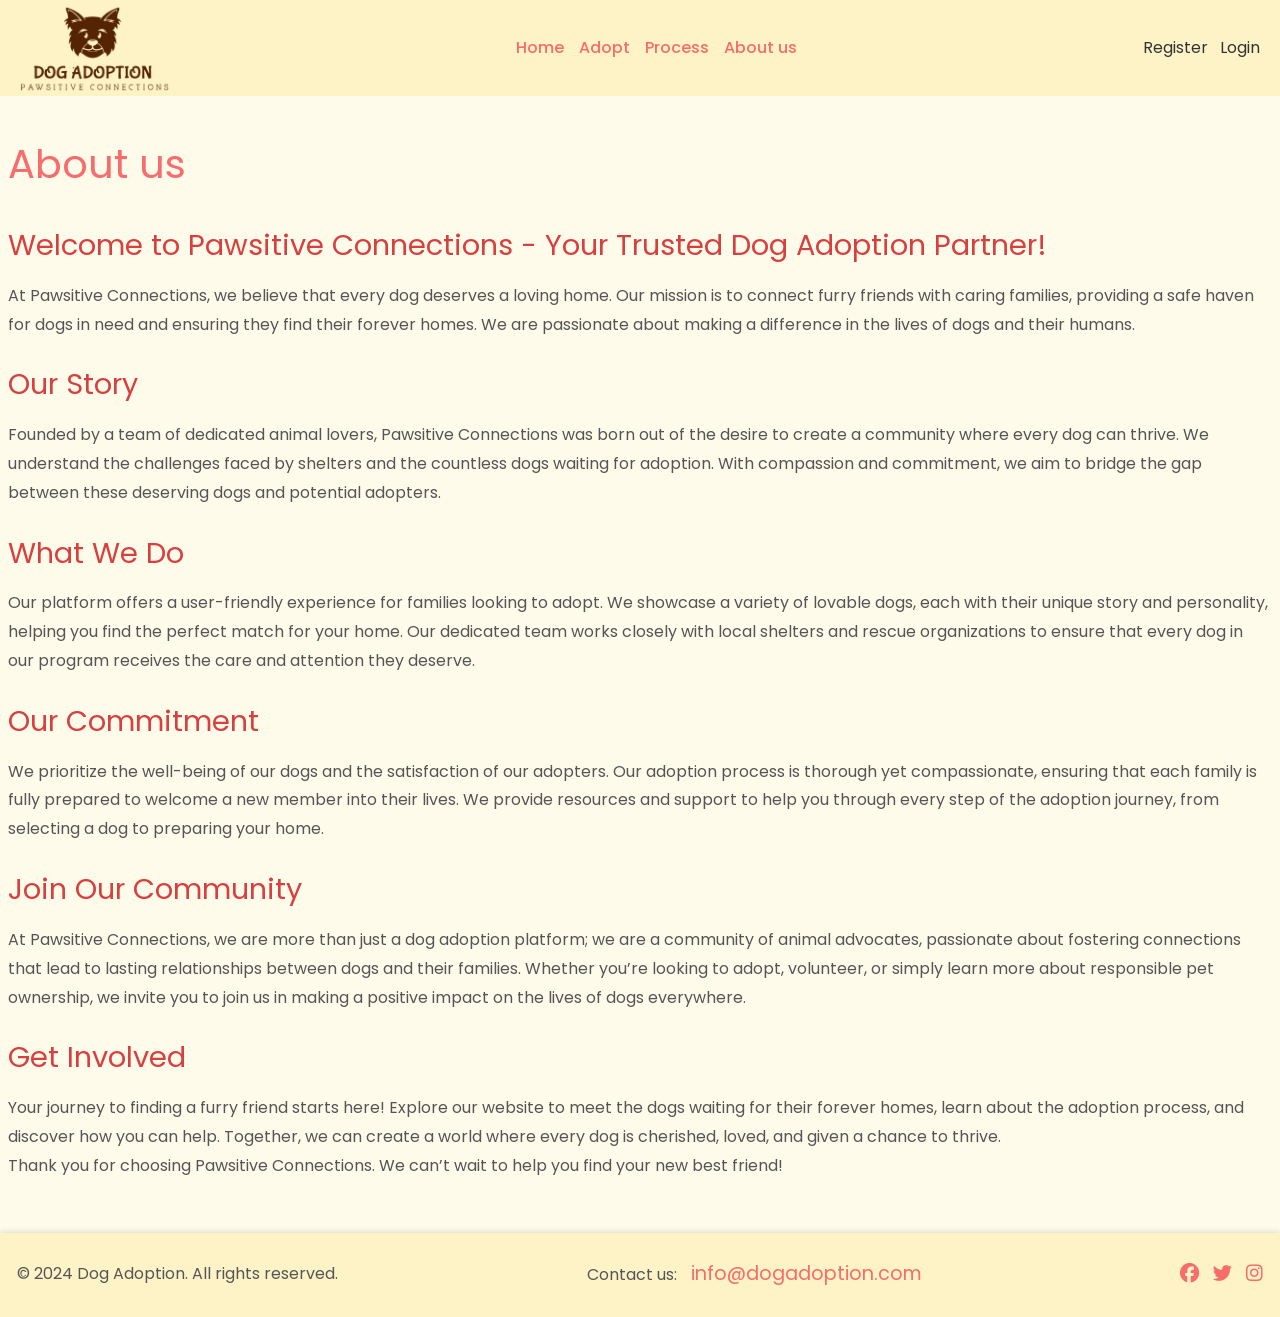
<file: about-us.html>
<!DOCTYPE html>
<html lang="en">
<head>
    <meta charset="UTF-8">
    <meta name="viewport" content="width=device-width, initial-scale=1.0">
    <title>Home - Dog Adoption</title>
    <link rel="stylesheet" href="./css/output.css">
    <link href="https://fonts.googleapis.com/css2?family=Poppins:wght@300;400;500;600&display=swap" rel="stylesheet">
    <link rel="stylesheet" href="https://cdnjs.cloudflare.com/ajax/libs/font-awesome/6.6.0/css/all.min.css" integrity="sha512-Kc323vGBEqzTmouAECnVceyQqyqdsSiqLQISBL29aUW4U/M7pSPA/gEUZQqv1cwx4OnYxTxve5UMg5GT6L4JJg==" crossorigin="anonymous" referrerpolicy="no-referrer" />
    <style>
        body {
            font-family: 'Poppins', sans-serif;
            background-color: #fdf6e3;
            margin: 0;
            color: #333;
            line-height: 1.8;
        }

        header {
            background-color: #fef3c7;
            box-shadow: 0 2px 5px rgba(0, 0, 0, 0.1);
        }

        header .container {
            display: flex;
            justify-content: space-between;
            align-items: center;
            padding: 10px 20px;
        }

        header nav ul {
            list-style: none;
            padding: 0;
            display: flex;
            gap: 15px;
        }

        header nav ul li a {
            text-decoration: none;
            color: #f76c6c;
            font-weight: 500;
        }

        header nav ul li a:hover {
            color: #d83f3f;
        }

        h1 {
            font-size: 2.5rem;
            color: #f76c6c;
            margin-bottom: 10px;
        }

        h3 {
            font-size: 1.8rem;
            color: #d83f3f;
            margin-top: 20px;
            margin-bottom: 10px;
        }

        p {
            font-size: 1rem;
            color: #555;
            margin-bottom: 20px;
        }

        footer {
            background-color: #fef3c7;
            padding: 10px;
            text-align: center;
            box-shadow: 0 -2px 5px rgba(0, 0, 0, 0.1);
        }

        footer p {
            margin: 5px 0;
        }

        footer a {
            text-decoration: none;
            color: #f76c6c;
            margin-left: 10px;
            font-size: 1.2rem;
        }

        footer a:hover {
            color: #d83f3f;
        }

        .social-icons a {
            margin: 0 10px;
            color: #555;
            font-size: 1.5rem;
        }

        .social-icons a:hover {
            color: #f76c6c;
        }

    </style>
</head>
<body>
    <header class="h-24 flex items-center">
        <div class="container mx-auto">
            <img src="logo.png" width="150px" class="p-3"/>
            <nav>
                <ul class="mt-3">
                    <li><a href="index.html">Home</a></li>
                    <li><a href="adopt.html">Adopt</a></li>
                    <li><a href="process.html">Process</a></li>
                    <li><a href="about-us.html">About us</a></li>
                </ul>
            </nav>
            <div class="auth">
                <a href="dashboard.html" class="mr-2">Dashboard</a>
                <a href="dashboard.html?action=logout"><i class="fa-solid fa-right-from-bracket"></i></a>
            </div>
            <div class="guest">
                <a href="register.html" class="mr-2">Register</a>
                <a href="login.html">Login</a>
            </div>
        </div>
    </header>

    <section class="py-8 bg-amber-50 p-2">
        <div class="container mx-auto bg-image">
            <h1>About us</h1>
            <h3>Welcome to Pawsitive Connections - Your Trusted Dog Adoption Partner!</h3>
            <p>At Pawsitive Connections, we believe that every dog deserves a loving home. Our mission is to connect furry friends with caring families, providing a safe haven for dogs in need and ensuring they find their forever homes. We are passionate about making a difference in the lives of dogs and their humans.</p>

            <h3>Our Story</h3>
            <p>Founded by a team of dedicated animal lovers, Pawsitive Connections was born out of the desire to create a community where every dog can thrive. We understand the challenges faced by shelters and the countless dogs waiting for adoption. With compassion and commitment, we aim to bridge the gap between these deserving dogs and potential adopters.</p>

            <h3>What We Do</h3>
            <p>Our platform offers a user-friendly experience for families looking to adopt. We showcase a variety of lovable dogs, each with their unique story and personality, helping you find the perfect match for your home. Our dedicated team works closely with local shelters and rescue organizations to ensure that every dog in our program receives the care and attention they deserve.</p>

            <h3>Our Commitment</h3>
            <p>We prioritize the well-being of our dogs and the satisfaction of our adopters. Our adoption process is thorough yet compassionate, ensuring that each family is fully prepared to welcome a new member into their lives. We provide resources and support to help you through every step of the adoption journey, from selecting a dog to preparing your home.</p>

            <h3>Join Our Community</h3>
            <p>At Pawsitive Connections, we are more than just a dog adoption platform; we are a community of animal advocates, passionate about fostering connections that lead to lasting relationships between dogs and their families. Whether you’re looking to adopt, volunteer, or simply learn more about responsible pet ownership, we invite you to join us in making a positive impact on the lives of dogs everywhere.</p>

            <h3>Get Involved</h3>
            <p>Your journey to finding a furry friend starts here! Explore our website to meet the dogs waiting for their forever homes, learn about the adoption process, and discover how you can help. Together, we can create a world where every dog is cherished, loved, and given a chance to thrive.
                <br>
                Thank you for choosing Pawsitive Connections. We can’t wait to help you find your new best friend!</p>
        </div>
    </section>

    <footer class="bg-amber-100">
        <div class="container mx-auto h-16 flex justify-between items-center" style="padding: 7px;">
            <p>&copy; 2024 Dog Adoption. All rights reserved.</p>
            <p>Contact us: <a href="mailto:info@dogadoption.com">info@dogadoption.com</a></p>
            <div>
                <a href="https://www.facebook.com" target="_blank"><i class="fab fa-facebook"></i></a>
                <a href="https://www.twitter.com" target="_blank"><i class="fab fa-twitter"></i></a>
                <a href="https://www.instagram.com" target="_blank"><i class="fab fa-instagram"></i></a>
            </div>
            
        </div>
    </footer>

    <script type="module">
        import {authLinks} from "./modules/App.js"
        const isloggedin = localStorage.getItem('isloggedin') ?? false

        authLinks(isloggedin)
    </script>
</body>
</html>
</file>
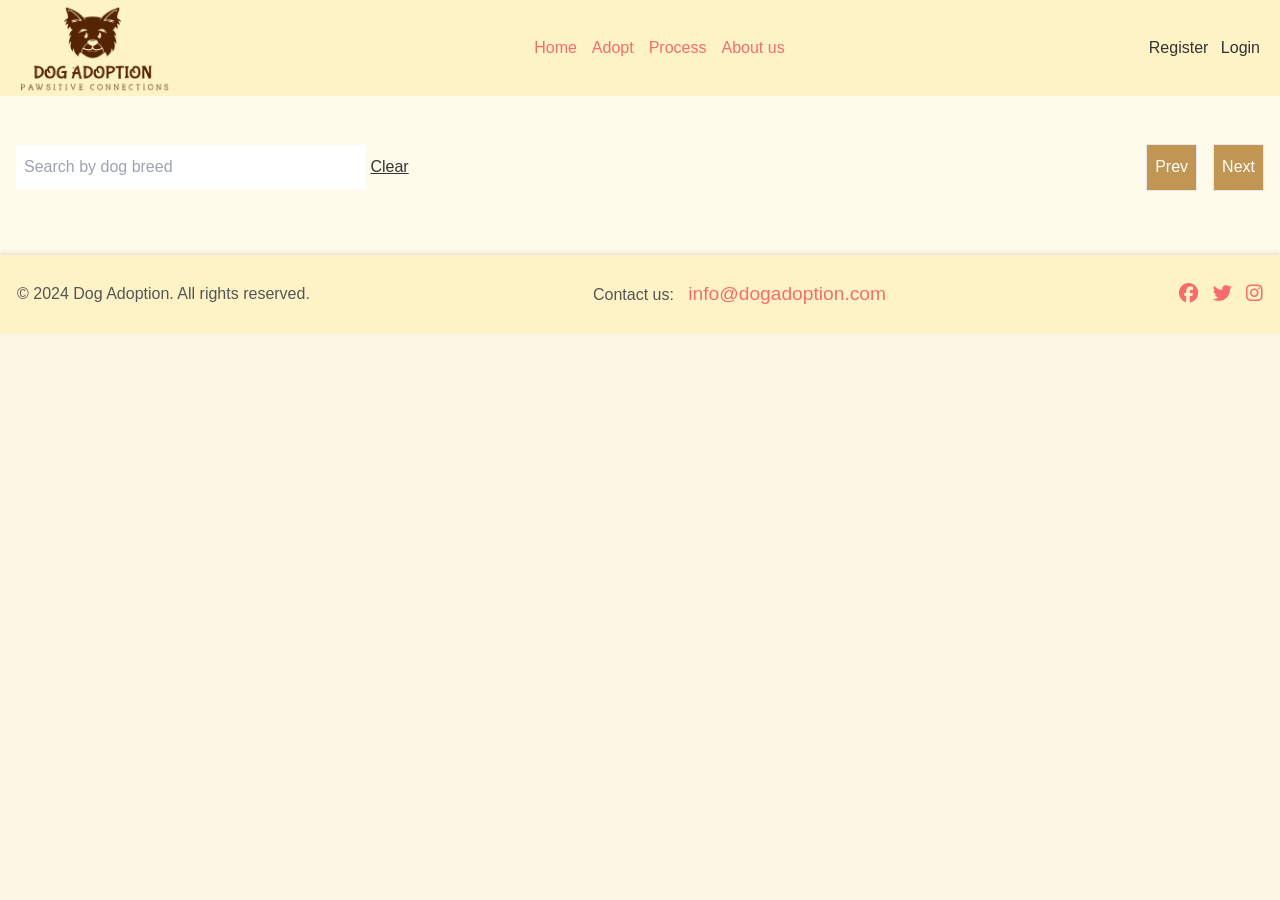
<file: adopt.html>
<!DOCTYPE html>
<html lang="en">
<head>
    <meta charset="UTF-8">
    <meta name="viewport" content="width=device-width, initial-scale=1.0">
    <title>Adopt - Dog Adoption</title>
    <link rel="stylesheet" href="./css/output.css">
    <link rel="stylesheet" href="https://cdnjs.cloudflare.com/ajax/libs/font-awesome/6.6.0/css/all.min.css" integrity="sha512-Kc323vGBEqzTmouAECnVceyQqyqdsSiqLQISBL29aUW4U/M7pSPA/gEUZQqv1cwx4OnYxTxve5UMg5GT6L4JJg==" crossorigin="anonymous" referrerpolicy="no-referrer" />
    <style>
        body {
            font-family: 'Poppins', sans-serif;
            background-color: #fdf6e3;
            margin: 0;
            color: #333;
            line-height: 1.8;
        }

        header {
            background-color: #fef3c7;
            box-shadow: 0 2px 5px rgba(0, 0, 0, 0.1);
        }

        header .container {
            display: flex;
            justify-content: space-between;
            align-items: center;
            padding: 10px 20px;
        }

        header nav ul {
            list-style: none;
            padding: 0;
            display: flex;
            gap: 15px;
        }

        header nav ul li a {
            text-decoration: none;
            color: #f76c6c;
            font-weight: 500;
        }

        header nav ul li a:hover {
            color: #d83f3f;
        }

        h1 {
            font-size: 2.5rem;
            color: #f76c6c;
            margin-bottom: 10px;
        }

        h3 {
            font-size: 1.8rem;
            color: #d83f3f;
            margin-top: 20px;
            margin-bottom: 10px;
        }

        p {
            font-size: 1rem;
            color: #555;
            margin-bottom: 20px;
        }

        footer {
            background-color: #fef3c7;
            padding: 10px;
            text-align: center;
            box-shadow: 0 -2px 5px rgba(0, 0, 0, 0.1);
        }

        footer p {
            margin: 5px 0;
        }

        footer a {
            text-decoration: none;
            color: #f76c6c;
            margin-left: 10px;
            font-size: 1.2rem;
        }

        footer a:hover {
            color: #d83f3f;
        }

        .social-icons a {
            margin: 0 10px;
            color: #555;
            font-size: 1.5rem;
        }

        .social-icons a:hover {
            color: #f76c6c;
        }

        
    </style>
</head>
<body>
    <header class="h-24 flex items-center">
        <div class="container mx-auto">
            <img src="logo.png" width="150px" class="p-3"/>
            <nav>
                <ul class="mt-3">
                    <li><a href="index.html">Home</a></li>
                    <li><a href="adopt.html">Adopt</a></li>
                    <li><a href="process.html">Process</a></li>
                    <li><a href="about-us.html">About us</a></li>
                </ul>
            </nav>
            <div class="auth">
                <a href="dashboard.html" class="mr-2">Dashboard</a>
                <a href="dashboard.html?action=logout"><i class="fa-solid fa-right-from-bracket"></i></a>
            </div>
            <div class="guest">
                <a href="register.html" class="mr-2">Register</a>
                <a href="login.html">Login</a>
            </div>
        </div>
    </header>


    <section class="py-8 bg-amber-50">
        <div class="container mx-auto">
            <div class="flex justify-between items-center p-4">
                <div class="w-[500px]">
                <input type="search" placeholder="Search by dog breed" class=" border-amber-300 p-2 mr-3" style="width: 350px;"/>
                <a href="adopt.html" style="text-decoration:underline">Clear</a>
                </div>
                <div class="flex justify-center items-center gap-2">
                    <button class=" p-2 border " id="prev-btn" style="background-color: #C19552; color: white;">
                        Prev
                    </button>
                    <p class="mx-4 mt-4" id="page"></p>
                    <button class=" p-2 border" id="next-btn" style="background-color: #C19552; color: white;">
                        Next
                    </button>
                </div>
            </div>
            <div id="dogs" class="grid grid-cols-4 gap-4 mt-4">
            </div>
        </div>
    </section>
    
    <footer class="bg-amber-100">
        <div class="container mx-auto h-12 flex justify-between items-center" style="padding: 7px;">
            <p>&copy; 2024 Dog Adoption. All rights reserved.</p>
            <p>Contact us: <a href="mailto:info@dogadoption.com">info@dogadoption.com</a></p>
            <div>
                <a href="https://www.facebook.com" target="_blank"><i class="fab fa-facebook"></i></a>
                <a href="https://www.twitter.com" target="_blank"><i class="fab fa-twitter"></i></a>
                <a href="https://www.instagram.com" target="_blank"><i class="fab fa-instagram"></i></a>
            </div>
        </div>
    </footer>

    <script type="module">
        import { authLinks } from "./modules/App.js";
        const isloggedin = localStorage.getItem('isloggedin') ?? false;
    
        let currentPage = 0;  
        const dogsPerPage = 8; 
        let dogList = [];    
        const dogs_div = document.querySelector('#dogs');
        const prev_btn = document.querySelector('#prev-btn');
        const next_btn = document.querySelector('#next-btn');
        const page_div = document.querySelector('#page');
        const search = document.querySelector('input[type="search"]');
    
        authLinks(isloggedin);
        fetchDogs();
    
        async function fetchDogs() {
            try {
                const response = await fetch('https://api.thedogapi.com/v1/images/search?limit=30&has_breeds=1&api_key=live_wLKK0cQ7viWzknWXQ4ZEUbUdUlHt83zG6vfGi9hbrAaPITDDHM0GR3G3OWE9d8pr');
                dogList = await response.json(); // me i rujt fetched dogs
                currentPage = 0; 
                displayDogs();
            } catch (error) {
                console.error('Error fetching dog images:', error);
            }
        }
    
        function displayDogs() {
            const startIndex = currentPage * dogsPerPage; //kalkulon start index-in
            const endIndex = startIndex + dogsPerPage; // kalkulon end index-in
            const dogsToDisplay = dogList.slice(startIndex, endIndex); 
    
            dogs_div.innerHTML = ''; // Clear
    
            dogsToDisplay.forEach(dog => {
                const breed = dog.breeds && dog.breeds.length > 0 ? dog.breeds[0] : null;
    
                dogs_div.innerHTML += `
                    <div class="border border-amber-200 rounded-md p-4">
                        <div>
                            <img src="${dog.url}" alt="Dog" class="w-full h-64 object-cover rounded-md">
                        </div>
                        <div class="flex items-center justify-between">
                            <div>
                                <div class="flex items-center justify-between">
                                <h4 class="text-md font-semibold">${breed ? breed.name : 'Unknown Breed'}</h4>
                                <a href="adopt.html" class="w-[50px] block mx-auto text-center py-2 text-amber-600 hover:text-amber-800 font-semibold"><i class="fa-solid fa-heart"></i></a>
                                </div>
                                <p>${breed ? breed.country_code : 'Country code not available'}</p>
                                <p>${breed ? `Life Span: ${breed.life_span}` : 'Life span not available'}</p>
                            </div>
                            <a href="dog.html?id=${dog.id}" class="w-[50px] text-center p-1 text-amber-200 border border-amber-300 
                            hover:text-amber-800 hover:bg-amber-100
                            font-semibold"><i class="fa-solid fa-arrow-right"></i></a>
                        </div>
                    </div>
                `;
            });
    
            page_div.innerHTML = `Page ${currentPage + 1} of ${Math.ceil(dogList.length / dogsPerPage)}`; // Update page display
        }
    
    
        prev_btn.addEventListener('click', () => {
            if (currentPage > 0) {
                currentPage--; 
                displayDogs();
            }
        });
    
        
        next_btn.addEventListener('click', () => {
            if ((currentPage + 1) * dogsPerPage < dogList.length) {
                currentPage++; 
                displayDogs(); 
            }
        });
    
        search.addEventListener('keyup', () => {
            const searchValue = search.value.toLowerCase(); 
            const filteredDogs = dogList.filter(dog => {
                const breed = dog.breeds && dog.breeds.length > 0 ? dog.breeds[0].name.toLowerCase() : '';
                return breed.includes(searchValue); //kontrollon nese breed name po e perfshin inputin e search
            });
    
            currentPage = 0; 
            dogList = filteredDogs; //update me u bo lista dog me rezultatet e filtrume
            displayDogs(); 
        });
    </script>
</body>
</html>
</file>
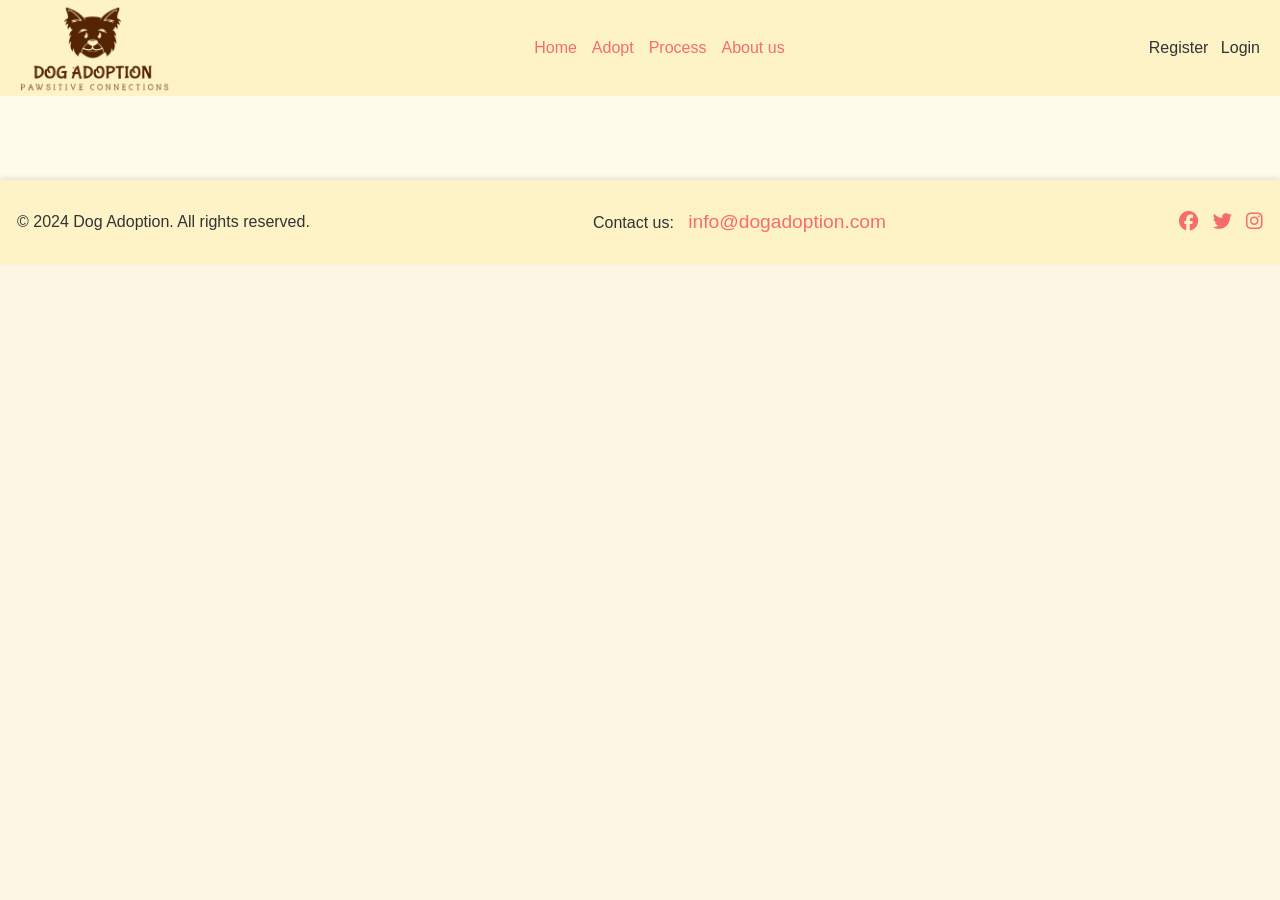
<file: dog.html>
<!DOCTYPE html>
<html lang="en">
<head>
    <meta charset="UTF-8">
    <meta name="viewport" content="width=device-width, initial-scale=1.0">
    <title>Dog - Dog Adoption</title>
    <link rel="stylesheet" href="./css/output.css">
    <link rel="stylesheet" href="https://cdnjs.cloudflare.com/ajax/libs/font-awesome/6.6.0/css/all.min.css" integrity="sha512-Kc323vGBEqzTmouAECnVceyQqyqdsSiqLQISBL29aUW4U/M7pSPA/gEUZQqv1cwx4OnYxTxve5UMg5GT6L4JJg==" crossorigin="anonymous" referrerpolicy="no-referrer" />
    <style>
        body {
            font-family: 'Poppins', sans-serif;
            background-color: #fdf6e3;
            margin: 0;
            color: #333;
            line-height: 1.8;
        }

        header {
            background-color: #fef3c7;
            box-shadow: 0 2px 5px rgba(0, 0, 0, 0.1);
        }

        header .container {
            display: flex;
            justify-content: space-between;
            align-items: center;
            padding: 10px 20px;
        }

        header nav ul {
            list-style: none;
            padding: 0;
            display: flex;
            gap: 15px;
        }

        header nav ul li a {
            text-decoration: none;
            color: #f76c6c;
            font-weight: 500;
        }

        header nav ul li a:hover {
        color: #d83f3f;
        }

        footer {
            background-color: #fef3c7;
            padding: 10px;
            text-align: center;
            box-shadow: 0 -2px 5px rgba(0, 0, 0, 0.1);
        }

        footer p {
            margin: 5px 0;
        }

        footer a {
            text-decoration: none;
            color: #f76c6c;
            margin-left: 10px;
            font-size: 1.2rem;
        }

        footer a:hover {
            color: #d83f3f;
        }

        .social-icons a {
            margin: 0 10px;
            color: #555;
            font-size: 1.5rem;
        }

        .social-icons a:hover {
            color: #f76c6c;
        }

        section {
            padding: 20px 0; 
        }

        #dog {
            margin-bottom: 20px; 
        }

        section h1, section h2, section p {
            margin: 0; 
            padding: 0;
        }
    </style>
</head>
<body>
    <header class="h-24 flex items-center">
        <div class="container mx-auto">
            <img src="logo.png" width="150px" class="p-3"/>
            <nav>
                <ul class="mt-3">
                    <li><a href="index.html">Home</a></li>
                    <li><a href="adopt.html">Adopt</a></li>
                    <li><a href="process.html">Process</a></li>
                    <li><a href="about-us.html">About us</a></li>
                </ul>
            </nav>
            <div class="auth">
                <a href="dashboard.html" class="mr-2">Dashboard</a>
                <a href="dashboard.html?action=logout"><i class="fa-solid fa-right-from-bracket"></i></a>
            </div>
            <div class="guest">
                <a href="register.html" class="mr-2">Register</a>
                <a href="login.html">Login</a>
            </div>
        </div>
    </header>


    <section class="py-8 bg-amber-50">
        <div id="dog" class="container mx-auto flex justify-between items-start">
        </div>
    </section>

    <footer class="bg-amber-100">
        <div class="container mx-auto h-16 flex justify-between items-center" style="padding: 7px;">
            <p>&copy; 2024 Dog Adoption. All rights reserved.</p>
            <p>Contact us: <a href="mailto:info@dogadoption.com">info@dogadoption.com</a></p>
            <div>
                <a href="https://www.facebook.com" target="_blank"><i class="fab fa-facebook"></i></a>
                <a href="https://www.twitter.com" target="_blank"><i class="fab fa-twitter"></i></a>
                <a href="https://www.instagram.com" target="_blank"><i class="fab fa-instagram"></i></a>
            </div>
            
        </div>
    </footer>
    <script type="module">
        import {authLinks} from "./modules/App.js";
        
        const isloggedin = localStorage.getItem('isloggedin') ?? false;
        
        const adopt = JSON.parse(localStorage.getItem('adopt')) ?? [];
        
        const dog_div = document.querySelector('#dog');
        authLinks(isloggedin);
    
        const params = new URLSearchParams(window.location.search);
        const dog_id = params.get('id');
    
        function isDogAdopted(id) {
            return adopt.some(dog => dog.id === id);
        }

        fetch(`https://api.thedogapi.com/v1/images/${dog_id}?api_key=YOUR_API_KEY_HERE`)
            .then(resp => resp.json())
            .then(dog => {
                const breed = dog.breeds.length > 0 ? dog.breeds[0] : null;
    
                dog_div.innerHTML = `
                    <div style="display: flex; align-items: center; margin-left: 150px;">
                        <img src="${dog.url}" alt="Dog" class="h-64 object-cover rounded-md" style="margin-right: 24px;">
                        <div>
                            <h2 class="text-lg font-bold">Name: ${breed ? breed.name : 'Unknown Breed'}</h2>
                            <h6 class="text-sm font-semibold">ID: ${breed ? breed.id : 'Unknown Breed'}</h6>
                            <p>Description: ${breed ? breed.description : 'Description not available'}</p>
                            <p>Temperament: ${breed ? breed.temperament : 'Temperament not available'}</p>
                            
                            <p>Country code: ${breed ? breed.country_code : 'Country code not available'}</p>
                            <p>Hypoallergenic: ${breed ? breed.hypoallergenic : 'Hypoallergenic status not available'}</p>
                            <p>Life span: ${breed ? breed.life_span : 'Life span not available'}</p>
    
                            <div class="flex flex-col items-center">
                                <blockquote class="text-amber-800 mb-4" style="width:700px">
                                    "A dog is the only thing on earth that loves you more than he loves himself." — Josh Billings
                                </blockquote>
                                <img src="https://th.bing.com/th/id/R.98151a0cda6b6ecbcafd8325e3a398d0?rik=FyCBYEsMWnoCQw&riu=http%3a%2f%2fraceromanian.org%2fwp-content%2fuploads%2f2019%2f03%2fLOGO.png&ehk=EBZpZzZSTAeT3LLkk8iT0Xe4thgAcx%2bezcSOk6I4uHU%3d&risl=&pid=ImgRaw&r=0" class="w-[50px]">
                            </div>
    
                            ${(isloggedin) ? `
                                <div class="mt-12 flex items-center justify-start">
                                    <p class="text-amber-200 mb-4" style="margin-right: 16px;">Ready to give this dog a loving home?</p>
                                    <button id="adopt-btn" class="text-white p-2 rounded-md border border-amber-800" style="background-color: rgb(137, 98, 46); color:white;">Adopt</button>
                                </div>
                            ` : `<p class="mt-6">Please <a href= "login.html" style="text-decoration:underline">login</a> first.`}
                        </div>
                    </div>
                `;
    
                const adoptBtn = document.getElementById('adopt-btn');
                if (adoptBtn) {
                    adoptBtn.addEventListener('click', () => {
                        if (isDogAdopted(dog_id)) {
                            alert('This dog is already in the adoption process!');
                        } else {
                            adopt.push({ id: dog_id, name: breed ? breed.name : 'Unknown Breed' });
                            localStorage.setItem('adopt', JSON.stringify(adopt));
    
                            alert('This dog is now ready to start the adoption process.');
                            window.location.href = 'process.html';
                    
                        }
                    });
                }
            })
            .catch(error => console.error('Error fetching dog details:', error));
    </script>
</body>
</html>
</file>
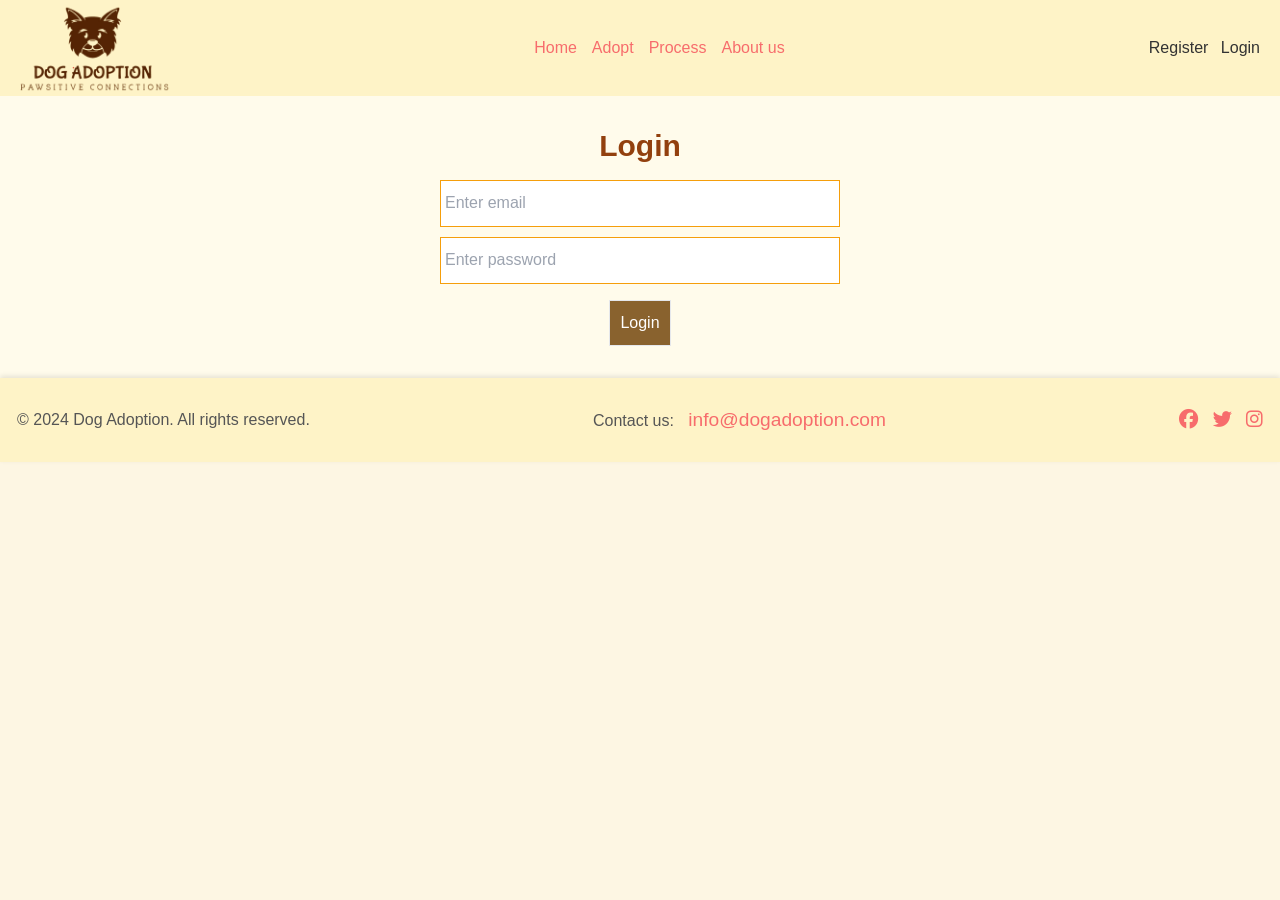
<file: login.html>
<!DOCTYPE html>
<html lang="en">

<head>
    <meta charset="UTF-8">
    <meta name="viewport" content="width=device-width, initial-scale=1.0">
    <title>Login - Dog Adoption</title>
    <link rel="stylesheet" href="./css/output.css">
    <link rel="stylesheet"
        href="https://cdnjs.cloudflare.com/ajax/libs/font-awesome/6.6.0/css/all.min.css"
        integrity="sha512-Kc323vGBEqzTmouAECnVceyQqyqdsSiqLQISBL29aUW4U/M7pSPA/gEUZQqv1cwx4OnYxTxve5UMg5GT6L4JJg=="
        crossorigin="anonymous" referrerpolicy="no-referrer" />
        <style>
            body {
                font-family: 'Poppins', sans-serif;
                background-color: #fdf6e3;
                margin: 0;
                color: #333;
                line-height: 1.8;
            }
    
            header {
                background-color: #fef3c7;
                box-shadow: 0 2px 5px rgba(0, 0, 0, 0.1);
            }
    
            header .container {
                display: flex;
                justify-content: space-between;
                align-items: center;
                padding: 10px 20px;
            }
    
            header nav ul {
                list-style: none;
                padding: 0;
                display: flex;
                gap: 15px;
            }
    
            header nav ul li a {
                text-decoration: none;
                color: #f76c6c;
                font-weight: 500;
            }
    
            header nav ul li a:hover {
                color: #d83f3f;
            }
    
            h1 {
                font-size: 2.5rem;
                color: #f76c6c;
                margin-bottom: 10px;
            }
    
            h3 {
                font-size: 1.8rem;
                color: #d83f3f;
                margin-top: 20px;
                margin-bottom: 10px;
            }
    
            p {
                font-size: 1rem;
                color: #555;
                margin-bottom: 20px;
            }
    
            footer {
                background-color: #fef3c7;
                padding: 10px;
                text-align: center;
                box-shadow: 0 -2px 5px rgba(0, 0, 0, 0.1);
            }
    
            footer p {
                margin: 5px 0;
            }
    
            footer a {
                text-decoration: none;
                color: #f76c6c;
                margin-left: 10px;
                font-size: 1.2rem;
            }
    
            footer a:hover {
                color: #d83f3f;
            }
    
            .social-icons a {
                margin: 0 10px;
                color: #555;
                font-size: 1.5rem;
            }
    
            .social-icons a:hover {
                color: #f76c6c;
            }
    
        </style>
</head>

<body>
    <header class="h-24 flex items-center">
        <div class="container mx-auto">
            <img src="logo.png" width="150px" class="p-3"/>
            <nav>
                <ul class="mt-3">
                    <li><a href="index.html">Home</a></li>
                    <li><a href="adopt.html">Adopt</a></li>
                    <li><a href="process.html">Process</a></li>
                    <li><a href="about-us.html">About us</a></li>
                </ul>
            </nav>
            <div class="auth">
                <a href="dashboard.html" class="mr-2">Dashboard</a>
                <a href="dashboard.html?action=logout"><i class="fa-solid fa-right-from-bracket"></i></a>
            </div>
            <div class="guest">
                <a href="register.html" class="mr-2">Register</a>
                <a href="login.html">Login</a>
            </div>
        </div>
    </header>

    <section class="py-8 bg-amber-50">
        <div class="container mx-auto flex justify-center items-start">
            <div class="mx-auto bg-white p-8">
                <h2 class="text-3xl mb-6 text-amber-800 font-semibold text-center">Login</h2>
                <form id="login" class="mt-4">
                    <input type="email" autocomplete name="email" placeholder="Enter email" class=" border border-amber-500 px-6 py-2 block" style="margin-bottom: 10px; padding-left: 4px;width: 400px;"/>
                    <input type="password" autocomplete name="password" placeholder="Enter password" class=" border border-amber-500 px-6 py-2 block" style="padding-left: 4px;width: 400px;"/>
                <div class="text-center mt-4"> 
                    <button class="px-6 py-2 border border-amber-900" style="padding-left: 10px; padding-right: 10px; background-color: rgb(137, 98, 46); color:white;">Login</button>
                </div>
                </form>
            </div>
        </div>
    </section>

    <footer class="bg-amber-100 mt-8">
        <div class="container mx-auto h-16 flex justify-between items-center" style="padding: 7px;">
            <p>&copy; 2024 Dog Adoption. All rights reserved.</p>
            <p>Contact us: <a href="mailto:info@dogadoption.com">info@dogadoption.com</a></p>
            <div>
                <a href="https://www.facebook.com" target="_blank"><i class="fab fa-facebook"></i></a>
                <a href="https://www.twitter.com" target="_blank"><i class="fab fa-twitter"></i></a>
                <a href="https://www.instagram.com" target="_blank"><i class="fab fa-instagram"></i></a>
            </div>
        </div>
    </footer>
    <script type="module">
        import { authLinks } from "./modules/App.js";
    
        const form = document.querySelector('#login');
        const isloggedin = localStorage.getItem('isloggedin') === "true";
    
        if (isloggedin) {
            window.location.href = 'dashboard.html';
        }
    
        authLinks(isloggedin); // show proper links
    
        form.addEventListener('submit', e => {
            e.preventDefault();
            const data = e.target.elements;
    
            const users = localStorage.getItem('users') !== null
                ? JSON.parse(localStorage.getItem('users'))
                : [];
    
            const email = data['email'].value;
            const password = data['password'].value;
    
            if (users.length > 0) {
                const userExists = users.filter(user => user.email === email && user.password === password);
    
                if (userExists.length) {
                    localStorage.setItem('isloggedin', "true");
                    localStorage.setItem('user', email);
                    window.location.href = 'index.html';
                } else {
                    alert('Invalid credentials!');
                }
            } else {
                
                localStorage.setItem('users', JSON.stringify([{ fullname: '', email, password }]));
                alert('Please create your account first!');
            }
        });
    </script>
    
</body>
</html>
</file>
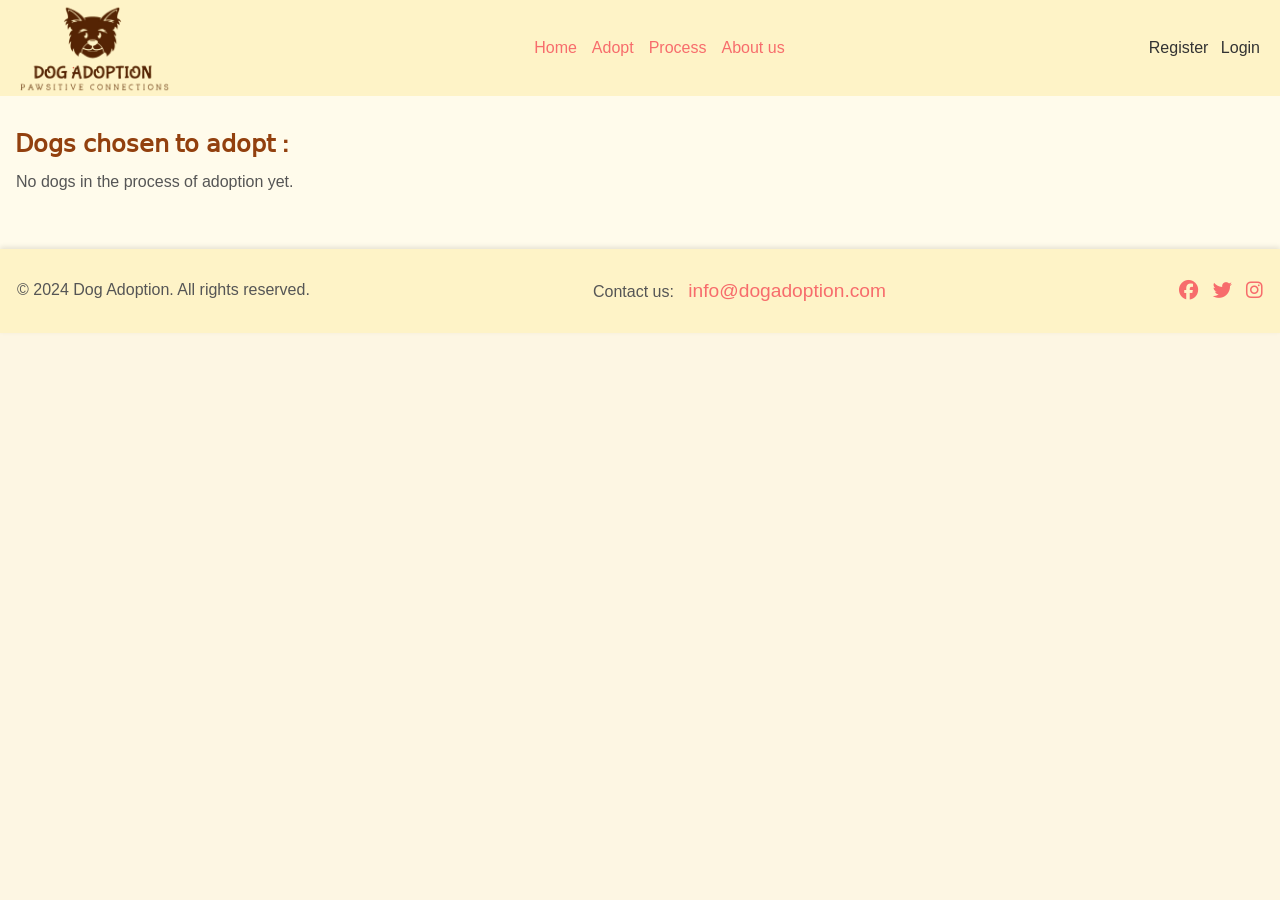
<file: process.html>
<!DOCTYPE html>
<html lang="en">
<head>
    <meta charset="UTF-8">
    <meta name="viewport" content="width=device-width, initial-scale=1.0">
    <title>Adopted Dogs</title>
    <link rel="stylesheet" href="./css/output.css">
    <link rel="stylesheet" href="https://cdnjs.cloudflare.com/ajax/libs/font-awesome/6.6.0/css/all.min.css" integrity="sha512-Kc323vGBEqzTmouAECnVceyQqyqdsSiqLQISBL29aUW4U/M7pSPA/gEUZQqv1cwx4OnYxTxve5UMg5GT6L4JJg==" crossorigin="anonymous" referrerpolicy="no-referrer" />
    <style>
        body {
            margin: 0;
            overflow-x: hidden;
        }
        #dog-list {
            display: grid;
            grid-template-columns: repeat(2, 1fr);
            gap: 16px;
            padding: 0 16px;
        }
        .dog-item {
            border: 1px solid #E2E8F0; 
            padding: 16px;
            border-radius: 8px;
            background-color: #FFFAF0;
            overflow: hidden;
        }
        body {
                font-family: 'Poppins', sans-serif;
                background-color: #fdf6e3;
                margin: 0;
                color: #333;
                line-height: 1.8;
            }
    
            header {
                background-color: #fef3c7;
                box-shadow: 0 2px 5px rgba(0, 0, 0, 0.1);
            }
    
            header .container {
                display: flex;
                justify-content: space-between;
                align-items: center;
                padding: 10px 20px;
            }
    
            header nav ul {
                list-style: none;
                padding: 0;
                display: flex;
                gap: 15px;
            }
    
            header nav ul li a {
                text-decoration: none;
                color: #f76c6c;
                font-weight: 500;
            }
    
            header nav ul li a:hover {
                color: #d83f3f;
            }
    
            h1 {
                font-size: 2.5rem;
                color: #f76c6c;
                margin-bottom: 10px;
            }
    
            h3 {
                font-size: 1.8rem;
                color: #d83f3f;
                margin-top: 20px;
                margin-bottom: 10px;
            }
    
            p {
                font-size: 1rem;
                color: #555;
                margin-bottom: 20px;
            }
    
            footer {
                background-color: #fef3c7;
                padding: 10px;
                text-align: center;
                box-shadow: 0 -2px 5px rgba(0, 0, 0, 0.1);
            }
    
            footer p {
                margin: 5px 0;
            }
    
            footer a {
                text-decoration: none;
                color: #f76c6c;
                margin-left: 10px;
                font-size: 1.2rem;
            }
    
            footer a:hover {
                color: #d83f3f;
            }
    
            .social-icons a {
                margin: 0 10px;
                color: #555;
                font-size: 1.5rem;
            }
    
            .social-icons a:hover {
                color: #f76c6c;
            }
    </style>
</head>
<body>
    <header class="h-24 flex items-center">
        <div class="container mx-auto">
            <img src="logo.png" width="150px" class="p-3"/>
            <nav>
                <ul class="mt-3">
                    <li><a href="index.html">Home</a></li>
                    <li><a href="adopt.html">Adopt</a></li>
                    <li><a href="process.html">Process</a></li>
                    <li><a href="about-us.html">About us</a></li>
                </ul>
            </nav>
            <div class="auth">
                <a href="dashboard.html" class="mr-2">Dashboard</a>
                <a href="dashboard.html?action=logout"><i class="fa-solid fa-right-from-bracket"></i></a>
            </div>
            <div class="guest">
                <a href="register.html" class="mr-2">Register</a>
                <a href="login.html">Login</a>
            </div>
        </div>
    </header>

    <section class="py-8 bg-amber-50">
        <div id="adopted-dogs" class="container mx-auto">
            <h2 class="text-2xl font-semibold text-amber-800" style="margin-bottom: 8px; margin-left: 15px;">𝖣𝗈𝗀𝗌 𝖼𝗁𝗈𝗌𝖾𝗇 𝗍𝗈 𝖺𝖽𝗈𝗉𝗍 :</h2>
            <div id="dog-list"></div>
            <form id="checkout" method="POST" style="margin-top: 15px; margin-left: 15px;">
            
                <textarea name="address" placeholder="Enter your delivery address" class="border border-amber-500 px-6 py-2 block" style="padding-left: 4px;width: 400px;"></textarea>
                <button style="color: white; background-color: brown; margin-top: 8px; padding: 5px;" class="rounded-md">Checkout</button>
            </form>
        </div>
    </section>

    <footer class="bg-amber-100">
        <div class="container mx-auto h-16 flex justify-between items-center" style="padding: 7px;">
            <p>&copy; 2024 Dog Adoption. All rights reserved.</p>
            <p>Contact us: <a href="mailto:info@dogadoption.com">info@dogadoption.com</a></p>
            <div>
                <a href="https://www.facebook.com" target="_blank"><i class="fab fa-facebook"></i></a>
                <a href="https://www.twitter.com" target="_blank"><i class="fab fa-twitter"></i></a>
                <a href="https://www.instagram.com" target="_blank"><i class="fab fa-instagram"></i></a>
            </div>
        </div>
    </footer>

    <script type="module">
        import { authLinks } from "./modules/App.js";
        const isloggedin = localStorage.getItem('isloggedin') ?? false;
    

        let adoptedDogs = JSON.parse(localStorage.getItem('adopt')) ?? [];
        const dogListDiv = document.getElementById('dog-list');
    
        authLinks(isloggedin);
    
        if(!isloggedin ){
            document.querySelector('#checkout').style.display='none';
        }
    
        function renderDogs() {
            dogListDiv.innerHTML = ''; 
            if (adoptedDogs.length === 0) {
                dogListDiv.innerHTML = `<p>No dogs in the process of adoption yet.</p>`;
            } else {
                adoptedDogs.forEach((dog, index) => {
                    dogListDiv.innerHTML += `
                        <div class="dog-item" style="background-color:#fff5d8">
                            <h3 class="font-bold">Breed: ${dog.name}</h3>
                            <p>ID: ${dog.id}</p>
                            <button onclick="deleteDog(${index})" class="rounded-md border border-amber-800" style="color:red; background-color:white; font-family:bold; padding:3px; margin-top:10px;">Delete</button>
                        </div>
                    `;
                });
            }
            updateCheckoutFormVisibility(); 
        }
    
        window.deleteDog = function(index) {
            adoptedDogs.splice(index, 1); 
            localStorage.setItem('adopt', JSON.stringify(adoptedDogs));
            renderDogs();
        }
    
        function updateCheckoutFormVisibility() {
            const checkoutForm = document.querySelector('#checkout');
            if (adoptedDogs.length === 0) {
                checkoutForm.style.display = 'none';
            } else {
                checkoutForm.style.display = 'block'; 
            }
        }
    
        renderDogs();
    
        document.querySelector('#checkout').addEventListener('submit', e => {
            e.preventDefault();
    
            const address = e.target.elements['address'].value;
            const user = localStorage.getItem('user'); 
    
            if (user != null) {
                const orders = JSON.parse(localStorage.getItem('orders')) || []; 
                const order = {
                    user: user,
                    address,
                    items: adoptedDogs 
                };
    
                orders.push(order); 
                localStorage.setItem('orders', JSON.stringify(orders)); 
    
                localStorage.removeItem('adopt');
                adoptedDogs = []; 
                renderDogs(); 
                e.target.reset(); 
    
                alert('Congratulations on adopting your furry friend! We hope to see you back here soon!');
                window.location.href = 'dashboard.html';
            } else {
                alert('Please login first!');
            }
        });
    
        
        updateCheckoutFormVisibility(); 
    
    </script>
</file>
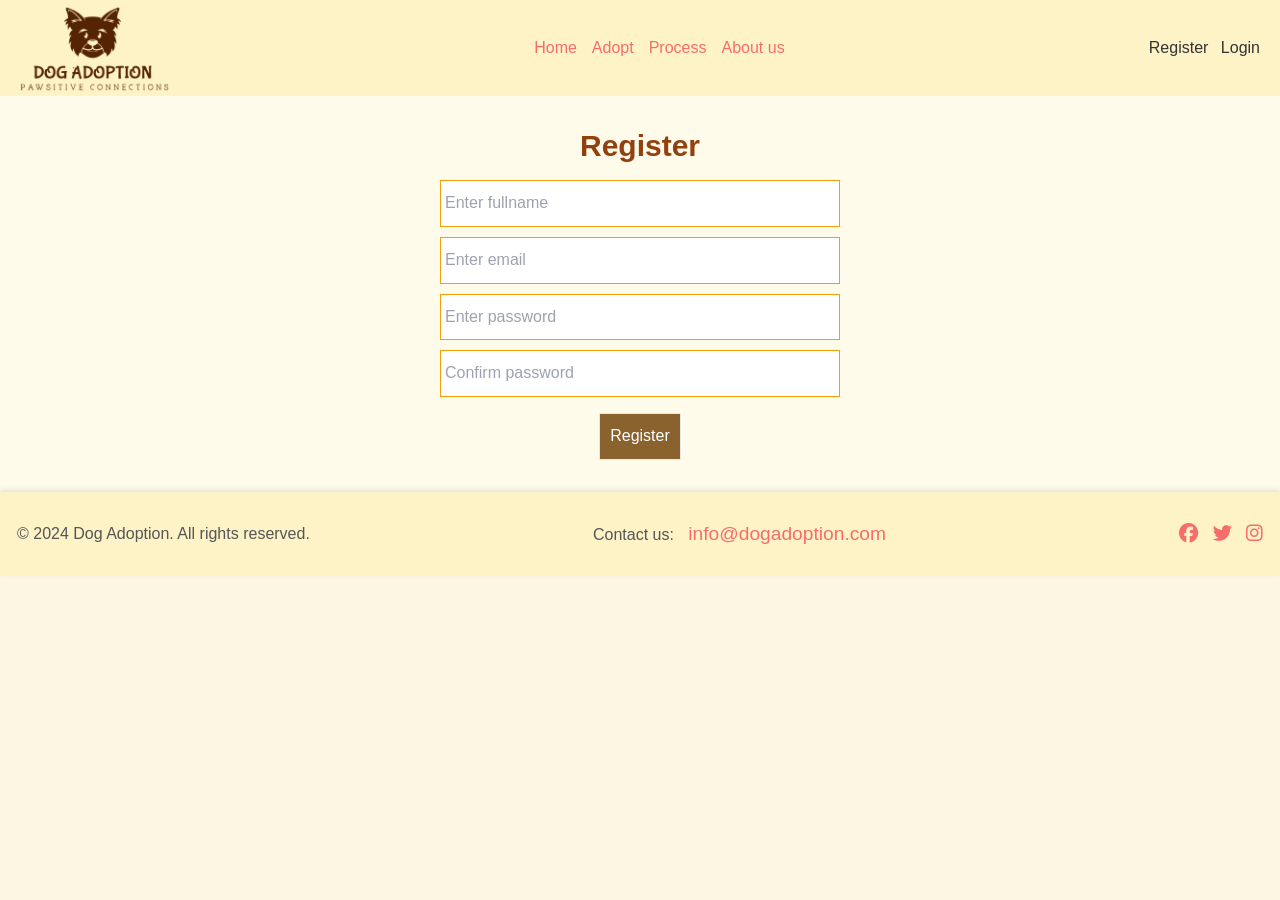
<file: register.html>
<!DOCTYPE html>
<html lang="en">

<head>
    <meta charset="UTF-8">
    <meta name="viewport" content="width=device-width, initial-scale=1.0">
    <title>Register - Dog Adoption</title>
    <link rel="stylesheet" href="./css/output.css">
    <link rel="stylesheet"
        href="https://cdnjs.cloudflare.com/ajax/libs/font-awesome/6.6.0/css/all.min.css"
        integrity="sha512-Kc323vGBEqzTmouAECnVceyQqyqdsSiqLQISBL29aUW4U/M7pSPA/gEUZQqv1cwx4OnYxTxve5UMg5GT6L4JJg=="
        crossorigin="anonymous" referrerpolicy="no-referrer" />
        <style>
            body {
                font-family: 'Poppins', sans-serif;
                background-color: #fdf6e3;
                margin: 0;
                color: #333;
                line-height: 1.8;
            }
    
            header {
                background-color: #fef3c7;
                box-shadow: 0 2px 5px rgba(0, 0, 0, 0.1);
            }
    
            header .container {
                display: flex;
                justify-content: space-between;
                align-items: center;
                padding: 10px 20px;
            }
    
            header nav ul {
                list-style: none;
                padding: 0;
                display: flex;
                gap: 15px;
            }
    
            header nav ul li a {
                text-decoration: none;
                color: #f76c6c;
                font-weight: 500;
            }
    
            header nav ul li a:hover {
                color: #d83f3f;
            }
    
            h1 {
                font-size: 2.5rem;
                color: #f76c6c;
                margin-bottom: 10px;
            }
    
            h3 {
                font-size: 1.8rem;
                color: #d83f3f;
                margin-top: 20px;
                margin-bottom: 10px;
            }
    
            p {
                font-size: 1rem;
                color: #555;
                margin-bottom: 20px;
            }
    
            footer {
                background-color: #fef3c7;
                padding: 10px;
                text-align: center;
                box-shadow: 0 -2px 5px rgba(0, 0, 0, 0.1);
            }
    
            footer p {
                margin: 5px 0;
            }
    
            footer a {
                text-decoration: none;
                color: #f76c6c;
                margin-left: 10px;
                font-size: 1.2rem;
            }
    
            footer a:hover {
                color: #d83f3f;
            }
    
            .social-icons a {
                margin: 0 10px;
                color: #555;
                font-size: 1.5rem;
            }
    
            .social-icons a:hover {
                color: #f76c6c;
            }
    
        </style>
</head>

<body>
    <header class="h-24 flex items-center">
        <div class="container mx-auto">
            <img src="logo.png" width="150px" class="p-3"/>
            <nav>
                <ul class="mt-3">
                    <li><a href="index.html">Home</a></li>
                    <li><a href="adopt.html">Adopt</a></li>
                    <li><a href="process.html">Process</a></li>
                    <li><a href="about-us.html">About us</a></li>
                </ul>
            </nav>
            <div class="auth">
                <a href="dashboard.html" class="mr-2">Dashboard</a>
                <a href="dashboard.html?action=logout"><i class="fa-solid fa-right-from-bracket"></i></a>
            </div>
            <div class="guest">
                <a href="register.html" class="mr-2">Register</a>
                <a href="login.html">Login</a>
            </div>
        </div>
    </header>

    <section class="py-8 bg-amber-50">
        <div class="container mx-auto flex justify-center items-start">
            <div class="mx-auto bg-white p-8">
                <h2 class="text-3xl mb-6 text-amber-800 font-semibold text-center">Register</h2>
                <form id="register" method="POST" class="mt-4">
                    <input type="text" name="fullname" placeholder="Enter fullname" class=" border border-amber-500 px-6 py-2 block" style="margin-bottom: 10px; padding-left: 4px; width: 400px;"/>
                    <input type="email" name="email" placeholder="Enter email" class=" border border-amber-500 px-6 py-2 block" style="margin-bottom: 10px; padding-left: 4px;width: 400px;"/>
                    <input type="password" autocomplete name="password1" placeholder="Enter password" class=" border border-amber-500 px-6 py-2 block" style="margin-bottom: 10px; padding-left: 4px;width: 400px;"/>
                    <input type="password" autocomplete name="password2" placeholder="Confirm password" class=" border border-amber-500 px-6 py-2 block" style="padding-left: 4px;width: 400px;"/>
                    <div class="text-center mt-4"> 
                    <button class="px-6 py-2 border border-amber-900" style="padding-left: 10px; padding-right: 10px; background-color: rgb(137, 98, 46); color:white;">Register</button>
                </div>
                </form>
            </div>
        </div>
    </section>

    <footer class="bg-amber-100 mt-8">
        <div class="container mx-auto h-16 flex justify-between items-center" style="padding: 7px;">
            <p>&copy; 2024 Dog Adoption. All rights reserved.</p>
            <p>Contact us: <a href="mailto:info@dogadoption.com">info@dogadoption.com</a></p>
            <div>
                <a href="https://www.facebook.com" target="_blank"><i class="fab fa-facebook"></i></a>
                <a href="https://www.twitter.com" target="_blank"><i class="fab fa-twitter"></i></a>
                <a href="https://www.instagram.com" target="_blank"><i class="fab fa-instagram"></i></a>
            </div>
        </div>
    </footer>

<script type="module">
    import {authLinks} from "./modules/App.js"
        const form = document.querySelector('#register')
        //const isloggedin = localStorage.getItem('isloggedin') ?? false
        const isloggedin = localStorage.getItem('isloggedin') === "true";


        if(isloggedin){
            window.location.href = 'dashboard.html'
        }

        authLinks(isloggedin)

        form.addEventListener('submit', e => {
    e.preventDefault();
    const data = e.target.elements;
    const users = localStorage.getItem('users') !== null ? JSON.parse(localStorage.getItem('users')) : [];

    const fullname = data['fullname'].value;
    const email = data['email'].value;
    const password1 = data['password1'].value;
    const password2 = data['password2'].value;

    if (password1 !== password2) {
        alert('Passwords must match!');
    } else {
        
        const userExists = users.find(user => user.email === email);

        if (userExists) {
            alert(`${email} is already in use!`);
        } else {
            
            localStorage.setItem('users', JSON.stringify([...users, { fullname, email, password: password1 }]));
            alert('Account was created successfully.');
            window.location.href = 'login.html';
        }
    }
});
    </script>
</body>
</html>
</file>
<file: css/output.css>
*, ::before, ::after {
  --tw-border-spacing-x: 0;
  --tw-border-spacing-y: 0;
  --tw-translate-x: 0;
  --tw-translate-y: 0;
  --tw-rotate: 0;
  --tw-skew-x: 0;
  --tw-skew-y: 0;
  --tw-scale-x: 1;
  --tw-scale-y: 1;
  --tw-pan-x:  ;
  --tw-pan-y:  ;
  --tw-pinch-zoom:  ;
  --tw-scroll-snap-strictness: proximity;
  --tw-gradient-from-position:  ;
  --tw-gradient-via-position:  ;
  --tw-gradient-to-position:  ;
  --tw-ordinal:  ;
  --tw-slashed-zero:  ;
  --tw-numeric-figure:  ;
  --tw-numeric-spacing:  ;
  --tw-numeric-fraction:  ;
  --tw-ring-inset:  ;
  --tw-ring-offset-width: 0px;
  --tw-ring-offset-color: #fff;
  --tw-ring-color: rgb(59 130 246 / 0.5);
  --tw-ring-offset-shadow: 0 0 #0000;
  --tw-ring-shadow: 0 0 #0000;
  --tw-shadow: 0 0 #0000;
  --tw-shadow-colored: 0 0 #0000;
  --tw-blur:  ;
  --tw-brightness:  ;
  --tw-contrast:  ;
  --tw-grayscale:  ;
  --tw-hue-rotate:  ;
  --tw-invert:  ;
  --tw-saturate:  ;
  --tw-sepia:  ;
  --tw-drop-shadow:  ;
  --tw-backdrop-blur:  ;
  --tw-backdrop-brightness:  ;
  --tw-backdrop-contrast:  ;
  --tw-backdrop-grayscale:  ;
  --tw-backdrop-hue-rotate:  ;
  --tw-backdrop-invert:  ;
  --tw-backdrop-opacity:  ;
  --tw-backdrop-saturate:  ;
  --tw-backdrop-sepia:  ;
  --tw-contain-size:  ;
  --tw-contain-layout:  ;
  --tw-contain-paint:  ;
  --tw-contain-style:  ;
}

::backdrop {
  --tw-border-spacing-x: 0;
  --tw-border-spacing-y: 0;
  --tw-translate-x: 0;
  --tw-translate-y: 0;
  --tw-rotate: 0;
  --tw-skew-x: 0;
  --tw-skew-y: 0;
  --tw-scale-x: 1;
  --tw-scale-y: 1;
  --tw-pan-x:  ;
  --tw-pan-y:  ;
  --tw-pinch-zoom:  ;
  --tw-scroll-snap-strictness: proximity;
  --tw-gradient-from-position:  ;
  --tw-gradient-via-position:  ;
  --tw-gradient-to-position:  ;
  --tw-ordinal:  ;
  --tw-slashed-zero:  ;
  --tw-numeric-figure:  ;
  --tw-numeric-spacing:  ;
  --tw-numeric-fraction:  ;
  --tw-ring-inset:  ;
  --tw-ring-offset-width: 0px;
  --tw-ring-offset-color: #fff;
  --tw-ring-color: rgb(59 130 246 / 0.5);
  --tw-ring-offset-shadow: 0 0 #0000;
  --tw-ring-shadow: 0 0 #0000;
  --tw-shadow: 0 0 #0000;
  --tw-shadow-colored: 0 0 #0000;
  --tw-blur:  ;
  --tw-brightness:  ;
  --tw-contrast:  ;
  --tw-grayscale:  ;
  --tw-hue-rotate:  ;
  --tw-invert:  ;
  --tw-saturate:  ;
  --tw-sepia:  ;
  --tw-drop-shadow:  ;
  --tw-backdrop-blur:  ;
  --tw-backdrop-brightness:  ;
  --tw-backdrop-contrast:  ;
  --tw-backdrop-grayscale:  ;
  --tw-backdrop-hue-rotate:  ;
  --tw-backdrop-invert:  ;
  --tw-backdrop-opacity:  ;
  --tw-backdrop-saturate:  ;
  --tw-backdrop-sepia:  ;
  --tw-contain-size:  ;
  --tw-contain-layout:  ;
  --tw-contain-paint:  ;
  --tw-contain-style:  ;
}

/*
! tailwindcss v3.4.12 | MIT License | https://tailwindcss.com
*/

/*
1. Prevent padding and border from affecting element width. (https://github.com/mozdevs/cssremedy/issues/4)
2. Allow adding a border to an element by just adding a border-width. (https://github.com/tailwindcss/tailwindcss/pull/116)
*/

*,
::before,
::after {
  box-sizing: border-box;
  /* 1 */
  border-width: 0;
  /* 2 */
  border-style: solid;
  /* 2 */
  border-color: #e5e7eb;
  /* 2 */
}

::before,
::after {
  --tw-content: '';
}

/*
1. Use a consistent sensible line-height in all browsers.
2. Prevent adjustments of font size after orientation changes in iOS.
3. Use a more readable tab size.
4. Use the user's configured `sans` font-family by default.
5. Use the user's configured `sans` font-feature-settings by default.
6. Use the user's configured `sans` font-variation-settings by default.
7. Disable tap highlights on iOS
*/

html,
:host {
  line-height: 1.5;
  /* 1 */
  -webkit-text-size-adjust: 100%;
  /* 2 */
  -moz-tab-size: 4;
  /* 3 */
  -o-tab-size: 4;
     tab-size: 4;
  /* 3 */
  font-family: ui-sans-serif, system-ui, sans-serif, "Apple Color Emoji", "Segoe UI Emoji", "Segoe UI Symbol", "Noto Color Emoji";
  /* 4 */
  font-feature-settings: normal;
  /* 5 */
  font-variation-settings: normal;
  /* 6 */
  -webkit-tap-highlight-color: transparent;
  /* 7 */
}

/*
1. Remove the margin in all browsers.
2. Inherit line-height from `html` so users can set them as a class directly on the `html` element.
*/

body {
  margin: 0;
  /* 1 */
  line-height: inherit;
  /* 2 */
}

/*
1. Add the correct height in Firefox.
2. Correct the inheritance of border color in Firefox. (https://bugzilla.mozilla.org/show_bug.cgi?id=190655)
3. Ensure horizontal rules are visible by default.
*/

hr {
  height: 0;
  /* 1 */
  color: inherit;
  /* 2 */
  border-top-width: 1px;
  /* 3 */
}

/*
Add the correct text decoration in Chrome, Edge, and Safari.
*/

abbr:where([title]) {
  -webkit-text-decoration: underline dotted;
          text-decoration: underline dotted;
}

/*
Remove the default font size and weight for headings.
*/

h1,
h2,
h3,
h4,
h5,
h6 {
  font-size: inherit;
  font-weight: inherit;
}

/*
Reset links to optimize for opt-in styling instead of opt-out.
*/

a {
  color: inherit;
  text-decoration: inherit;
}

/*
Add the correct font weight in Edge and Safari.
*/

b,
strong {
  font-weight: bolder;
}

/*
1. Use the user's configured `mono` font-family by default.
2. Use the user's configured `mono` font-feature-settings by default.
3. Use the user's configured `mono` font-variation-settings by default.
4. Correct the odd `em` font sizing in all browsers.
*/

code,
kbd,
samp,
pre {
  font-family: ui-monospace, SFMono-Regular, Menlo, Monaco, Consolas, "Liberation Mono", "Courier New", monospace;
  /* 1 */
  font-feature-settings: normal;
  /* 2 */
  font-variation-settings: normal;
  /* 3 */
  font-size: 1em;
  /* 4 */
}

/*
Add the correct font size in all browsers.
*/

small {
  font-size: 80%;
}

/*
Prevent `sub` and `sup` elements from affecting the line height in all browsers.
*/

sub,
sup {
  font-size: 75%;
  line-height: 0;
  position: relative;
  vertical-align: baseline;
}

sub {
  bottom: -0.25em;
}

sup {
  top: -0.5em;
}

/*
1. Remove text indentation from table contents in Chrome and Safari. (https://bugs.chromium.org/p/chromium/issues/detail?id=999088, https://bugs.webkit.org/show_bug.cgi?id=201297)
2. Correct table border color inheritance in all Chrome and Safari. (https://bugs.chromium.org/p/chromium/issues/detail?id=935729, https://bugs.webkit.org/show_bug.cgi?id=195016)
3. Remove gaps between table borders by default.
*/

table {
  text-indent: 0;
  /* 1 */
  border-color: inherit;
  /* 2 */
  border-collapse: collapse;
  /* 3 */
}

/*
1. Change the font styles in all browsers.
2. Remove the margin in Firefox and Safari.
3. Remove default padding in all browsers.
*/

button,
input,
optgroup,
select,
textarea {
  font-family: inherit;
  /* 1 */
  font-feature-settings: inherit;
  /* 1 */
  font-variation-settings: inherit;
  /* 1 */
  font-size: 100%;
  /* 1 */
  font-weight: inherit;
  /* 1 */
  line-height: inherit;
  /* 1 */
  letter-spacing: inherit;
  /* 1 */
  color: inherit;
  /* 1 */
  margin: 0;
  /* 2 */
  padding: 0;
  /* 3 */
}

/*
Remove the inheritance of text transform in Edge and Firefox.
*/

button,
select {
  text-transform: none;
}

/*
1. Correct the inability to style clickable types in iOS and Safari.
2. Remove default button styles.
*/

button,
input:where([type='button']),
input:where([type='reset']),
input:where([type='submit']) {
  -webkit-appearance: button;
  /* 1 */
  background-color: transparent;
  /* 2 */
  background-image: none;
  /* 2 */
}

/*
Use the modern Firefox focus style for all focusable elements.
*/

:-moz-focusring {
  outline: auto;
}

/*
Remove the additional `:invalid` styles in Firefox. (https://github.com/mozilla/gecko-dev/blob/2f9eacd9d3d995c937b4251a5557d95d494c9be1/layout/style/res/forms.css#L728-L737)
*/

:-moz-ui-invalid {
  box-shadow: none;
}

/*
Add the correct vertical alignment in Chrome and Firefox.
*/

progress {
  vertical-align: baseline;
}

/*
Correct the cursor style of increment and decrement buttons in Safari.
*/

::-webkit-inner-spin-button,
::-webkit-outer-spin-button {
  height: auto;
}

/*
1. Correct the odd appearance in Chrome and Safari.
2. Correct the outline style in Safari.
*/

[type='search'] {
  -webkit-appearance: textfield;
  /* 1 */
  outline-offset: -2px;
  /* 2 */
}

/*
Remove the inner padding in Chrome and Safari on macOS.
*/

::-webkit-search-decoration {
  -webkit-appearance: none;
}

/*
1. Correct the inability to style clickable types in iOS and Safari.
2. Change font properties to `inherit` in Safari.
*/

::-webkit-file-upload-button {
  -webkit-appearance: button;
  /* 1 */
  font: inherit;
  /* 2 */
}

/*
Add the correct display in Chrome and Safari.
*/

summary {
  display: list-item;
}

/*
Removes the default spacing and border for appropriate elements.
*/

blockquote,
dl,
dd,
h1,
h2,
h3,
h4,
h5,
h6,
hr,
figure,
p,
pre {
  margin: 0;
}

fieldset {
  margin: 0;
  padding: 0;
}

legend {
  padding: 0;
}

ol,
ul,
menu {
  list-style: none;
  margin: 0;
  padding: 0;
}

/*
Reset default styling for dialogs.
*/

dialog {
  padding: 0;
}

/*
Prevent resizing textareas horizontally by default.
*/

textarea {
  resize: vertical;
}

/*
1. Reset the default placeholder opacity in Firefox. (https://github.com/tailwindlabs/tailwindcss/issues/3300)
2. Set the default placeholder color to the user's configured gray 400 color.
*/

input::-moz-placeholder, textarea::-moz-placeholder {
  opacity: 1;
  /* 1 */
  color: #9ca3af;
  /* 2 */
}

input::placeholder,
textarea::placeholder {
  opacity: 1;
  /* 1 */
  color: #9ca3af;
  /* 2 */
}

/*
Set the default cursor for buttons.
*/

button,
[role="button"] {
  cursor: pointer;
}

/*
Make sure disabled buttons don't get the pointer cursor.
*/

:disabled {
  cursor: default;
}

/*
1. Make replaced elements `display: block` by default. (https://github.com/mozdevs/cssremedy/issues/14)
2. Add `vertical-align: middle` to align replaced elements more sensibly by default. (https://github.com/jensimmons/cssremedy/issues/14#issuecomment-634934210)
   This can trigger a poorly considered lint error in some tools but is included by design.
*/

img,
svg,
video,
canvas,
audio,
iframe,
embed,
object {
  display: block;
  /* 1 */
  vertical-align: middle;
  /* 2 */
}

/*
Constrain images and videos to the parent width and preserve their intrinsic aspect ratio. (https://github.com/mozdevs/cssremedy/issues/14)
*/

img,
video {
  max-width: 100%;
  height: auto;
}

/* Make elements with the HTML hidden attribute stay hidden by default */

[hidden] {
  display: none;
}

.container {
  width: 100%;
}

@media (min-width: 640px) {
  .container {
    max-width: 640px;
  }
}

@media (min-width: 768px) {
  .container {
    max-width: 768px;
  }
}

@media (min-width: 1024px) {
  .container {
    max-width: 1024px;
  }
}

@media (min-width: 1280px) {
  .container {
    max-width: 1280px;
  }
}

@media (min-width: 1536px) {
  .container {
    max-width: 1536px;
  }
}

.static {
  position: static;
}

.mx-auto {
  margin-left: auto;
  margin-right: auto;
}

.mx-2 {
  margin-left: 0.5rem;
  margin-right: 0.5rem;
}

.mx-2\.5 {
  margin-left: 0.625rem;
  margin-right: 0.625rem;
}

.mx-3 {
  margin-left: 0.75rem;
  margin-right: 0.75rem;
}

.my-2 {
  margin-top: 0.5rem;
  margin-bottom: 0.5rem;
}

.my-4 {
  margin-top: 1rem;
  margin-bottom: 1rem;
}

.my-6 {
  margin-top: 1.5rem;
  margin-bottom: 1.5rem;
}

.ml-2 {
  margin-left: 0.5rem;
}

.ml-3 {
  margin-left: 0.75rem;
}

.ml-6 {
  margin-left: 1.5rem;
}

.mr-2 {
  margin-right: 0.5rem;
}

.mr-1 {
  margin-right: 0.25rem;
}

.mt-4 {
  margin-top: 1rem;
}

.mt-2 {
  margin-top: 0.5rem;
}

.mt-6 {
  margin-top: 1.5rem;
}

.mb-1 {
  margin-bottom: 0.25rem;
}

.block {
  display: block;
}

.flex {
  display: flex;
}

.grid {
  display: grid;
}

.h-24 {
  height: 6rem;
}

.h-\[500px\] {
  height: 500px;
}

.h-\[400px\] {
  height: 400px;
}

.h-\[450px\] {
  height: 450px;
}

.h-\[600px\] {
  height: 600px;
}

.h-full {
  height: 100%;
}

.h-\[6\=00px\] {
  height: 6=00px;
}

.h-40 {
  height: 10rem;
}

.h-auto {
  height: auto;
}

.h-\[250px\] {
  height: 250px;
}

.h-\[180px\] {
  height: 180px;
}

.h-32 {
  height: 8rem;
}

.h-48 {
  height: 12rem;
}

.h-52 {
  height: 13rem;
}

.h-56 {
  height: 14rem;
}

.h-64 {
  height: 16rem;
}

.h-16 {
  height: 4rem;
}

.w-full {
  width: 100%;
}

.w-\[200px\] {
  width: 200px;
}

.w-\[50px\] {
  width: 50px;
}

.grid-cols-1 {
  grid-template-columns: repeat(1, minmax(0, 1fr));
}

.grid-cols-4 {
  grid-template-columns: repeat(4, minmax(0, 1fr));
}

.grid-cols-2 {
  grid-template-columns: repeat(2, minmax(0, 1fr));
}

.items-center {
  align-items: center;
}

.justify-between {
  justify-content: space-between;
}

.gap-3 {
  gap: 0.75rem;
}

.gap-2 {
  gap: 0.5rem;
}

.gap-4 {
  gap: 1rem;
}

.rounded-lg {
  border-radius: 0.5rem;
}

.rounded-md {
  border-radius: 0.375rem;
}

.border {
  border-width: 1px;
}

.border-amber-300 {
  --tw-border-opacity: 1;
  border-color: rgb(252 211 77 / var(--tw-border-opacity));
}

.border-amber-800 {
  --tw-border-opacity: 1;
  border-color: rgb(146 64 14 / var(--tw-border-opacity));
}

.border-amber-200 {
  --tw-border-opacity: 1;
  border-color: rgb(253 230 138 / var(--tw-border-opacity));
}

.border-amber-600 {
  --tw-border-opacity: 1;
  border-color: rgb(217 119 6 / var(--tw-border-opacity));
}

.border-amber-400 {
  --tw-border-opacity: 1;
  border-color: rgb(251 191 36 / var(--tw-border-opacity));
}

.border-amber-100 {
  --tw-border-opacity: 1;
  border-color: rgb(254 243 199 / var(--tw-border-opacity));
}

.border-amber-500 {
  --tw-border-opacity: 1;
  border-color: rgb(245 158 11 / var(--tw-border-opacity));
}

.bg-amber-50 {
  --tw-bg-opacity: 1;
  background-color: rgb(255 251 235 / var(--tw-bg-opacity));
}

.bg-amber-100 {
  --tw-bg-opacity: 1;
  background-color: rgb(254 243 199 / var(--tw-bg-opacity));
}

.bg-\[\] {
  background-color: ;
}

.bg-\[url\] {
  background-color: url;
}

.bg-\[url\(\)\] {
  background-image: url();
}

.bg-\[url\(\'\'\)\] {
  background-image: url('');
}

.bg-\[url\(\'\$\'\)\] {
  background-image: url('$');
}

.bg-\[url\(\'\$\{\}\'\)\] {
  background-image: url('${}');
}

.bg-\[url\(\'\$\{slid\}\'\)\] {
  background-image: url('${slid}');
}

.bg-\[url\(\'\$\{slides\[0\]\}\'\)\] {
  background-image: url('${slides[0]}');
}

.bg-\[url\(\'https\:\/\/friendsofbcas\.org\/wp-content\/uploads\/2021\/03\/adoptdog-1536x853\.jpg\'\)\] {
  background-image: url('https://friendsofbcas.org/wp-content/uploads/2021/03/adoptdog-1536x853.jpg');
}

.bg-\[url\(\'\$\{slides\[active_slide\]\}\'\)\] {
  background-image: url('${slides[active_slide]}');
}

.bg-cover {
  background-size: cover;
}

.bg-contain {
  background-size: contain;
}

.bg-center {
  background-position: center;
}

.bg-no-repeat {
  background-repeat: no-repeat;
}

.object-contain {
  -o-object-fit: contain;
     object-fit: contain;
}

.object-cover {
  -o-object-fit: cover;
     object-fit: cover;
}

.p-4 {
  padding: 1rem;
}

.p-2 {
  padding: 0.5rem;
}

.p-1 {
  padding: 0.25rem;
}

.py-8 {
  padding-top: 2rem;
  padding-bottom: 2rem;
}

.py-2 {
  padding-top: 0.5rem;
  padding-bottom: 0.5rem;
}

.text-center {
  text-align: center;
}

.text-3xl {
  font-size: 1.875rem;
  line-height: 2.25rem;
}

.text-2xl {
  font-size: 1.5rem;
  line-height: 2rem;
}

.text-lg {
  font-size: 1.125rem;
  line-height: 1.75rem;
}

.font-bold {
  font-weight: 700;
}

.font-semibold {
  font-weight: 600;
}

.italic {
  font-style: italic;
}

.text-amber-950 {
  --tw-text-opacity: 1;
  color: rgb(69 26 3 / var(--tw-text-opacity));
}

.text-amber-800 {
  --tw-text-opacity: 1;
  color: rgb(146 64 14 / var(--tw-text-opacity));
}

.text-amber-200 {
  --tw-text-opacity: 1;
  color: rgb(253 230 138 / var(--tw-text-opacity));
}

.text-amber-600 {
  --tw-text-opacity: 1;
  color: rgb(217 119 6 / var(--tw-text-opacity));
}

.text-gray-600 {
  --tw-text-opacity: 1;
  color: rgb(75 85 99 / var(--tw-text-opacity));
}

.text-amber-700 {
  --tw-text-opacity: 1;
  color: rgb(180 83 9 / var(--tw-text-opacity));
}

.hover\:border-amber-800:hover {
  --tw-border-opacity: 1;
  border-color: rgb(146 64 14 / var(--tw-border-opacity));
}

.hover\:border-amber-200:hover {
  --tw-border-opacity: 1;
  border-color: rgb(253 230 138 / var(--tw-border-opacity));
}

.hover\:border-amber-300:hover {
  --tw-border-opacity: 1;
  border-color: rgb(252 211 77 / var(--tw-border-opacity));
}

.hover\:border-amber-400:hover {
  --tw-border-opacity: 1;
  border-color: rgb(251 191 36 / var(--tw-border-opacity));
}

.hover\:border-amber-500:hover {
  --tw-border-opacity: 1;
  border-color: rgb(245 158 11 / var(--tw-border-opacity));
}

.hover\:bg-amber-400:hover {
  --tw-bg-opacity: 1;
  background-color: rgb(251 191 36 / var(--tw-bg-opacity));
}

.hover\:bg-amber-50:hover {
  --tw-bg-opacity: 1;
  background-color: rgb(255 251 235 / var(--tw-bg-opacity));
}

.hover\:bg-amber-100:hover {
  --tw-bg-opacity: 1;
  background-color: rgb(254 243 199 / var(--tw-bg-opacity));
}

.hover\:text-amber-800:hover {
  --tw-text-opacity: 1;
  color: rgb(146 64 14 / var(--tw-text-opacity));
}

@media (min-width: 768px) {
  .md\:grid-cols-2 {
    grid-template-columns: repeat(2, minmax(0, 1fr));
  }

  .md\:grid-cols-3 {
    grid-template-columns: repeat(3, minmax(0, 1fr));
  }
}

@media (min-width: 1024px) {
  .lg\:grid-cols-4 {
    grid-template-columns: repeat(4, minmax(0, 1fr));
  }
}
</file>
